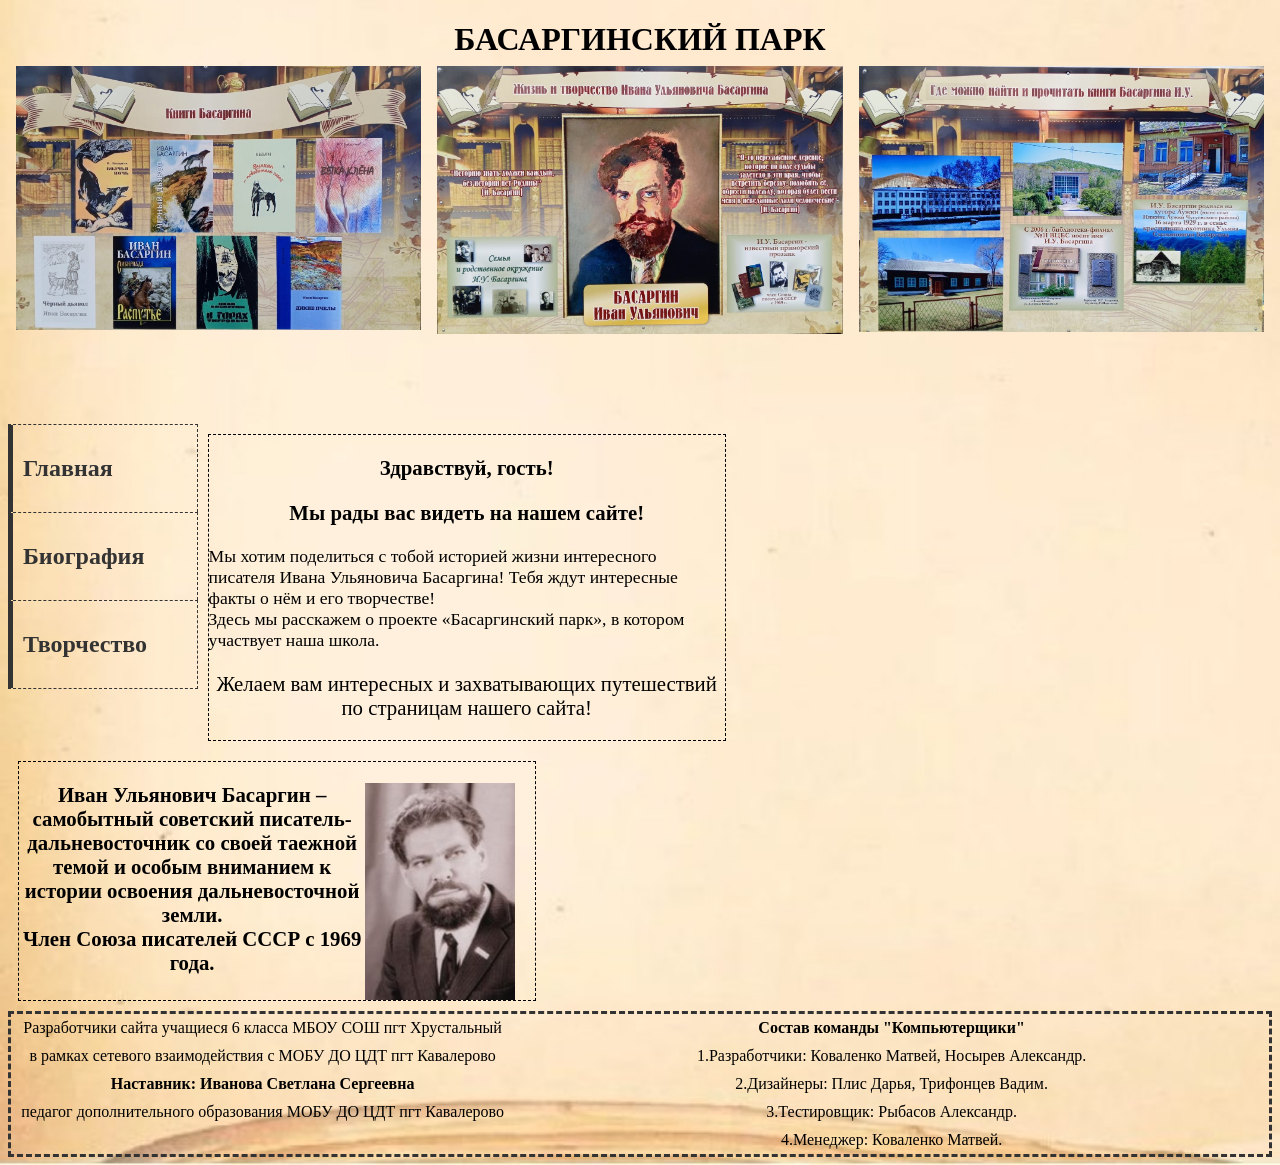
<file: index.html>
<!DOCTYPE HTML>
<html>
   <head>
        <meta charset="utf-8">
		<link rel="stylesheet" href="styles.css">
		<title>БАСАРГИНСКИЙ ПАРК</title>
		<body class="image-container"></body>
   </head>
	<div id="header"></div>
		<h1 class="header">БАСАРГИНСКИЙ ПАРК</h1>
		<div class="row">
		<div class="col-1"></div>
		<div class="col-2"></div>
		<div class="col-3"></div>
	</div>
	</header>
	<div class="menu">
		<li><a href="#"><h2><b>Главная</b></h2></a></li>
				<li><a href="Biography/biography.html"><h2><b>Биография</b></h2></a></li>
				<li><a href="Biography/Kreation/kreation.html"><h2><b>Творчество</b></h2></a></li>
				</div>
    <div class="section"> 
		<p><b>Здравствуй, гость!</b></p> 
		<p><b>Мы рады вас видеть на нашем сайте!</b></p>
		<p1>Мы хотим поделиться с тобой историей жизни интересного писателя Ивана Ульяновича Басаргина! 
			Тебя ждут интересные факты о нём и его творчестве!<br>
			Здесь мы расскажем о проекте «Басаргинский парк», в котором участвует наша школа.</p1>
		<p>Желаем вам интересных и захватывающих путешествий по страницам нашего сайта!</p>
	</div>
	<div class="section"> 
	    <p><img src="images/Foto1.jpeg" width="150"><b>Иван Ульянович Басаргин – самобытный советский писатель-дальневосточник со своей таежной темой и особым вниманием к истории освоения дальневосточной земли.<br> 
		Член Союза писателей СССР с 1969 года.
		</b></p>
	</div>
			
	<div class="footer">
       <table width="100%" cellspacing="0" cellpadding="5">
		<tr> 
		<td width="40%" valign="top">Разработчики сайта учащиеся 6 класса МБОУ СОШ пгт Хрустальный</td><td valign="top"><b>Состав команды "Компьютерщики"</b></td>
		</tr>
		<td> в рамках сетевого взаимодействия с МОБУ ДО ЦДТ пгт Кавалерово</td><td>1.Разработчики: Коваленко Матвей, Носырев Александр.</td>
		</tr>
		<td><b> Наставник: Иванова Светлана Сергеевна</b></td><td>2.Дизайнеры: Плис Дарья, Трифонцев Вадим.</td>
		</tr>
		<td>педагог дополнительного образования МОБУ ДО ЦДТ пгт Кавалерово </td><td>3.Тестировщик: Рыбасов Александр.</td>
		</tr>
		<td> </td><td>4.Менеджер: Коваленко Матвей.</td>
		</tr>
		</table> 
    </div>
	  
</html>
</file>
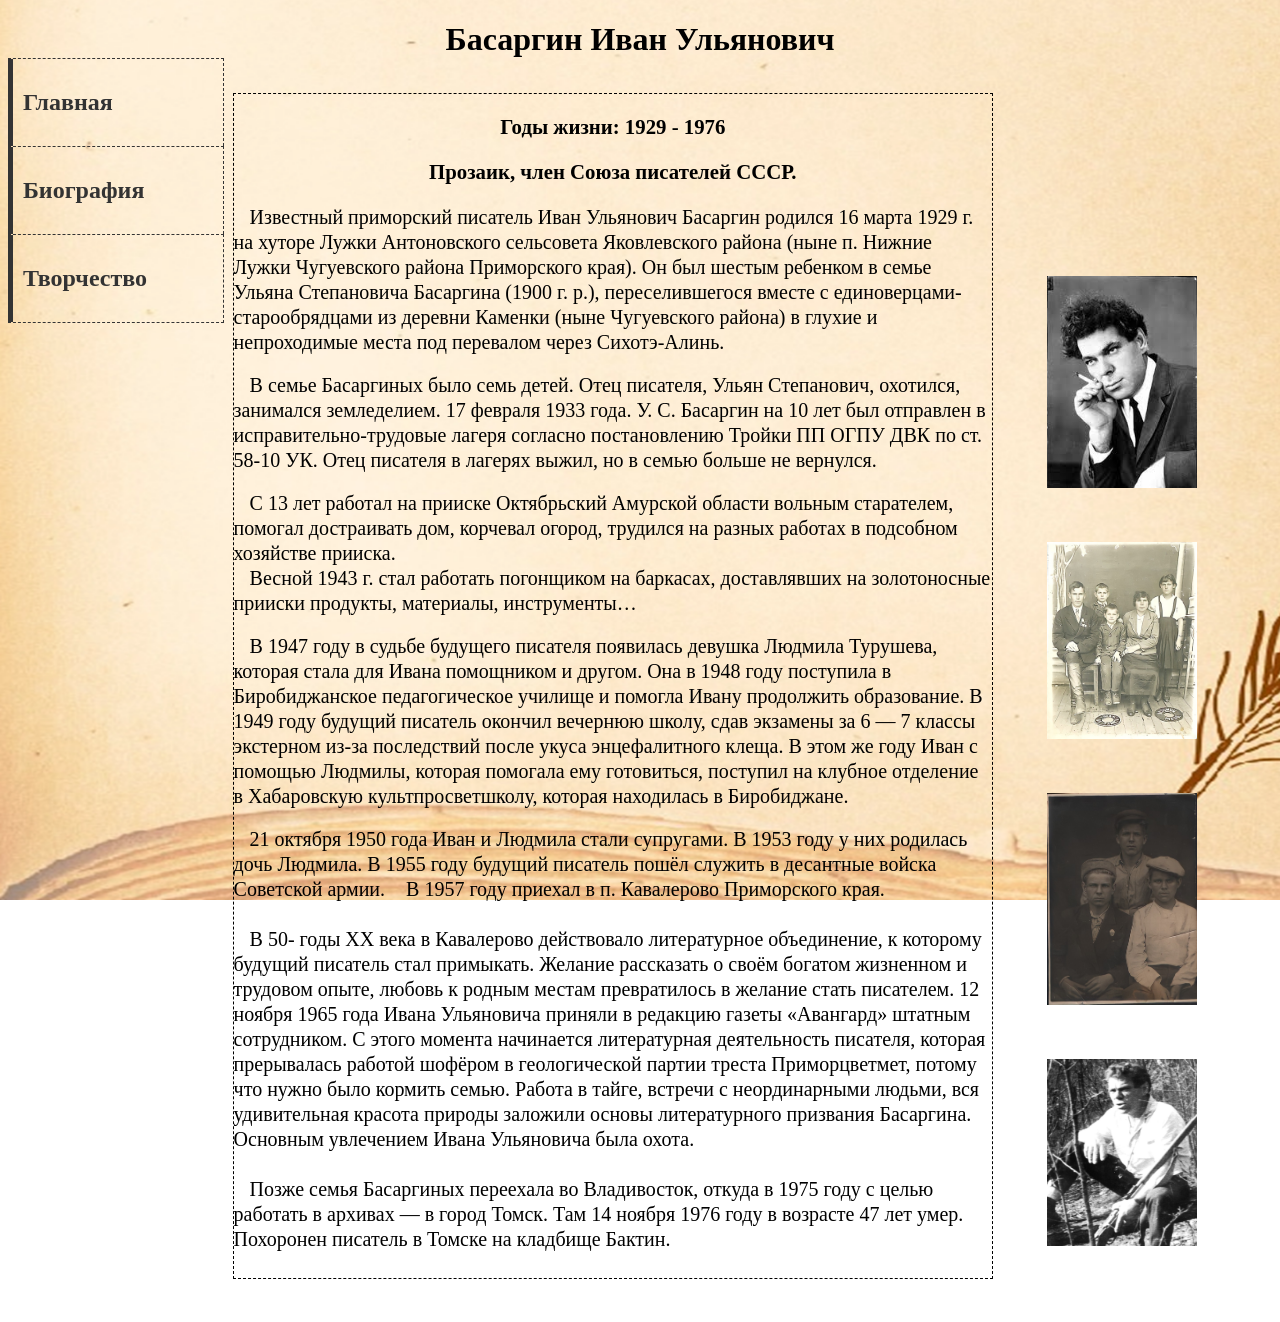
<file: Biography/biography.html>
<!DOCTYPE HTML>
<html>
   <head>
        <meta charset="utf-8">
		<link rel="stylesheet" href="styles_b.css">
		<title>БИОГРАФИЯ БАСАРГИНА</title>
		<body class="image-container"></body>
   </head>
	<div id="header"></div>
		<h1 class="header">Басаргин Иван Ульянович</h1>
	</div>
	</header>
	<div class="menu">
		<li><a href="../index.html"><h2><b>Главная</b></h2></a></li>
				<li><a href="#"><h2><b>Биография</b></h2></a></li>
				<li><a href="Kreation/kreation.html"><h2><b>Творчество</b></h2></a></li>
				</div>
	<div class="section"> 
		<p><b>Годы жизни: 1929 - 1976</b></p> 
		<p><b>Прозаик, член Союза писателей СССР.</b></p>
		<pp>Известный приморский писатель Иван Ульянович Басаргин родился 16 марта 1929 г. на хуторе Лужки Антоновского сельсовета Яковлевского района (ныне п. Нижние Лужки Чугуевского района Приморского края). 
			Он был шестым ребенком в семье Ульяна Степановича Басаргина (1900 г. р.), переселившегося вместе с единоверцами-старообрядцами из деревни Каменки (ныне Чугуевского района) в глухие и непроходимые места под перевалом через Сихотэ-Алинь.</pp><br><br> 
		<pp>В семье Басаргиных было семь детей. Отец писателя, Ульян Степанович, охотился, занимался земледелием. 17 февраля 1933 года. У. С. Басаргин на 10 лет был отправлен в исправительно-трудовые лагеря согласно постановлению Тройки ПП ОГПУ ДВК по ст. 58-10 УК. 
			Отец писателя в лагерях выжил, но в семью больше не вернулся.</pp><br><br>
		<pp>С 13 лет работал на прииске Октябрьский Амурской области вольным старателем, помогал достраивать дом, корчевал огород, трудился на разных работах в подсобном хозяйстве прииска.</pp><br> 
		<pp>Весной 1943 г. стал работать погонщиком на баркасах, доставлявших на золотоносные прииски продукты, материалы, инструменты…</pp><br><br> 
		<pp>В 1947 году в судьбе будущего писателя появилась девушка Людмила Турушева, которая стала для Ивана помощником и другом. Она в 1948 году поступила в Биробиджанское педагогическое училище и помогла Ивану продолжить образование. 
		В 1949 году будущий писатель окончил вечернюю школу, сдав экзамены за 6 — 7 классы экстерном из-за последствий после укуса энцефалитного клеща. 
		В этом же году Иван с помощью Людмилы, которая помогала ему готовиться, поступил на клубное отделение в Хабаровскую культпросветшколу, которая находилась в Биробиджане.</pp><br><br> 
		<pp>21 октября 1950 года Иван и Людмила стали супругами. В 1953 году у них родилась дочь Людмила. В 1955 году будущий писатель пошёл служить в десантные войска Советской армии.
		<pp>В 1957 году приехал в п. Кавалерово Приморского края.</pp><br><br>
		<pp> В 50- годы XX века в Кавалерово действовало литературное объединение, к которому будущий писатель стал примыкать. Желание рассказать о своём богатом жизненном и трудовом опыте, любовь к родным местам превратилось в желание стать писателем. 
		 12 ноября 1965 года Ивана Ульяновича приняли в редакцию газеты «Авангард» штатным сотрудником. С этого момента начинается литературная деятельность писателя, которая прерывалась работой шофёром в геологической партии треста Приморцветмет, потому что нужно было кормить семью. 
		 Работа в тайге, встречи с неординарными людьми, вся удивительная красота природы заложили основы литературного призвания Басаргина. Основным увлечением Ивана Ульяновича была охота.</pp><br><br> 
		<pp>Позже семья Басаргиных переехала во Владивосток, откуда в 1975 году с целью работать в архивах — в город Томск. Там 14 ноября 1976 году в возрасте 47 лет умер. Похоронен писатель в Томске на кладбище Бактин.</pp>
		</p>
	</div>
	<div class="section2"> 
	    <p><img src="imagesB/images (1).jpeg" width="150"></p><br>
		<p><img src="imagesB/Foto2.jpg" width="150"></p><br>
		<p><img src="imagesB/Foto3.jpg" width="150"></p><br>
		<p><img src="imagesB/basargin2.png" width="150"></p>
	
	</div>
</file>
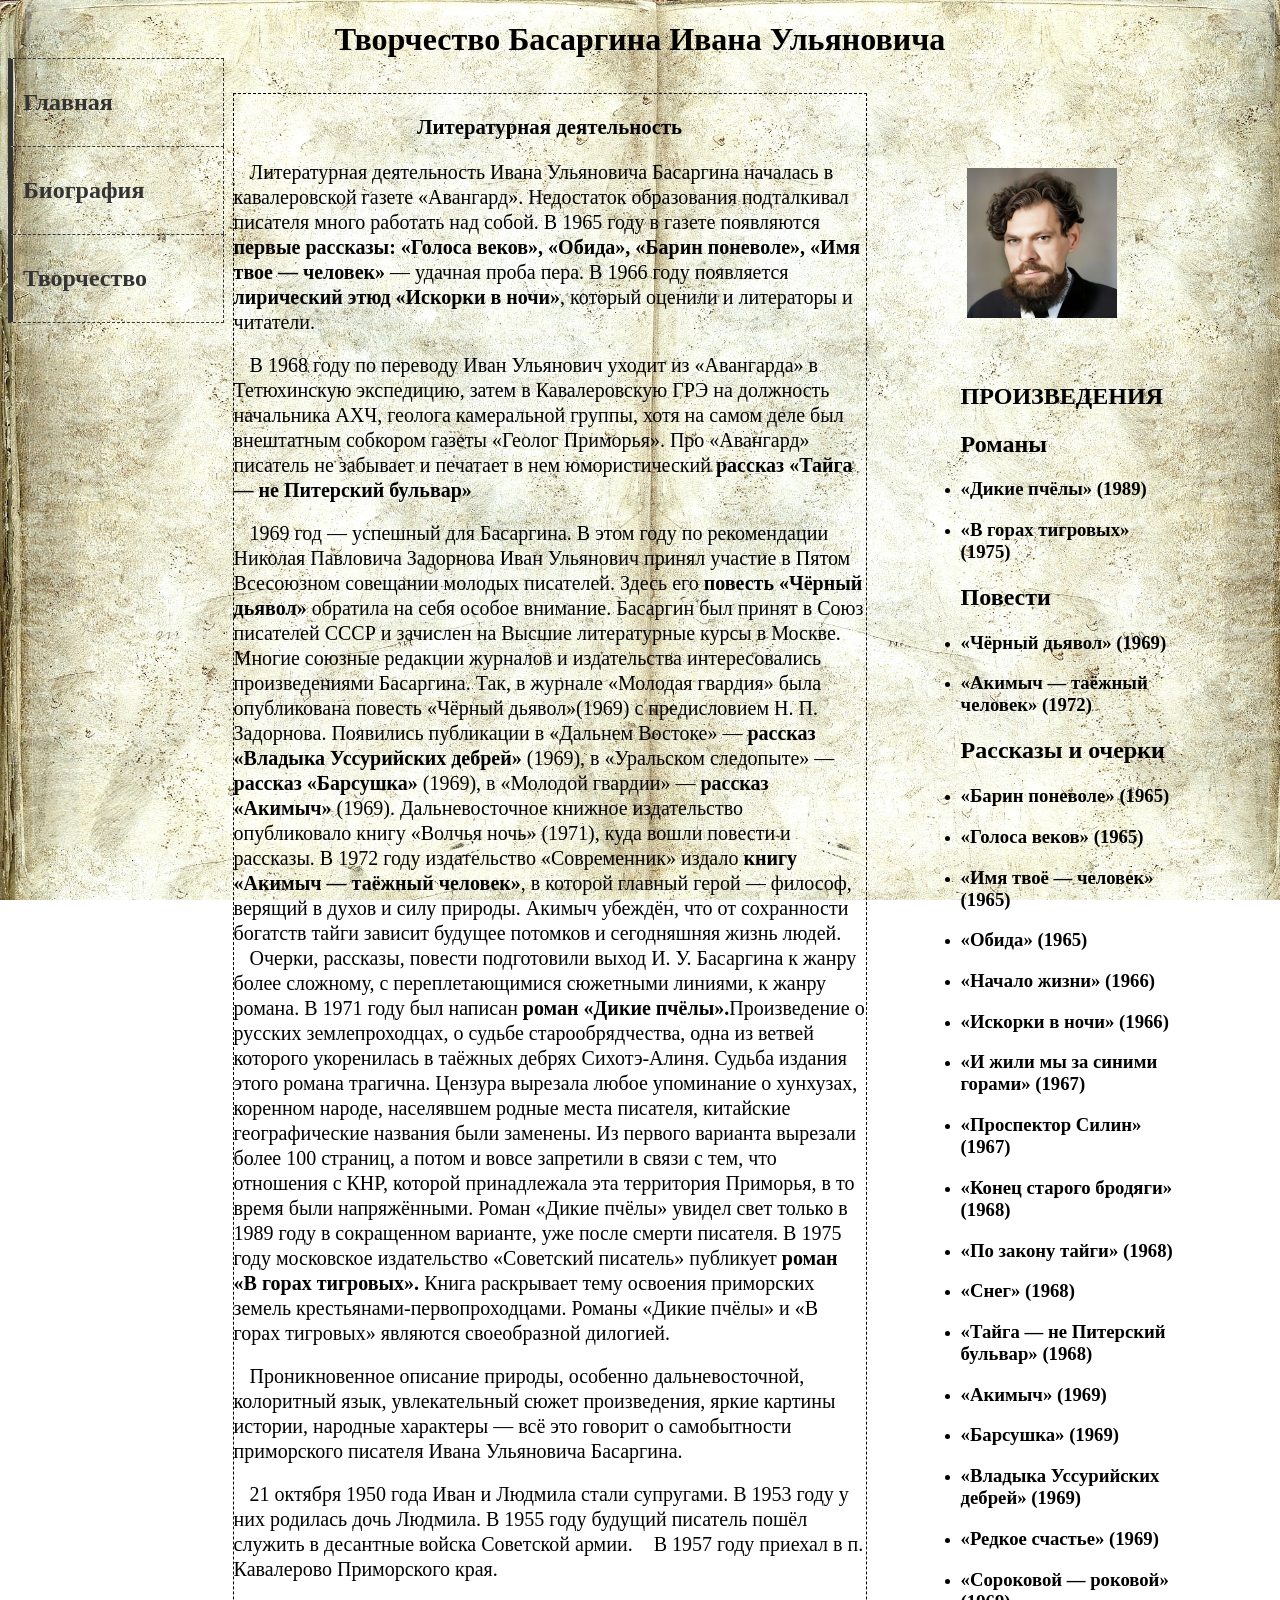
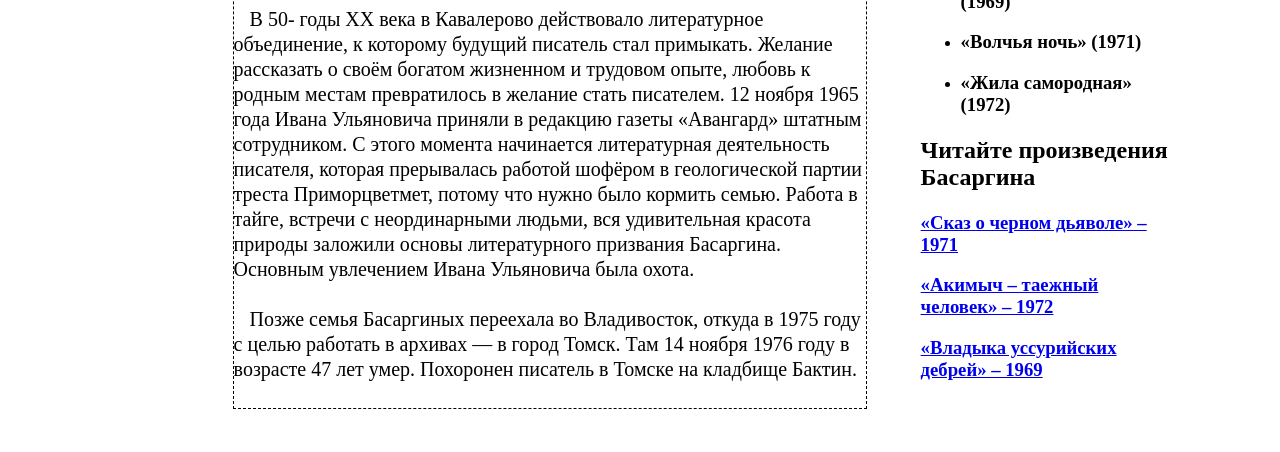
<file: Biography/Kreation/kreation.html>
<!DOCTYPE HTML>
<html>
   <head>
        <meta charset="utf-8">
		<link rel="stylesheet" href="styles_C.css">
		<title>ТВОРЧЕСТВО БАСАРГИНА</title>
		<body class="image-container"></body>
   </head>
	<div id="header"></div>
		<h1 class="header">Творчество Басаргина Ивана Ульяновича</h1>
	</div>
	</header>
	<div class="menu">
		<li><a href="../../index.html"><h2><b>Главная</b></h2></a></li>
				<li><a href="../biography.html"><h2><b>Биография</b></h2></a></li>
				<li><a href="#"><h2><b>Творчество</b></h2></a></li></div>
				
	<div class="section"> 
		<p><b>Литературная деятельность</b></p> 
		<pp>Литературная деятельность Ивана Ульяновича Басаргина началась в кавалеровской газете «Авангард». Недостаток образования подталкивал писателя много работать над собой. 
			В 1965 году в газете появляются <b>первые рассказы: «Голоса веков», «Обида», «Барин поневоле», «Имя твое — человек»</b> — удачная проба пера. 
			В 1966 году появляется <b>лирический этюд «Искорки в ночи»</b>, который оценили и литераторы и читатели.</pp><br><br> 
		<pp>В 1968 году по переводу Иван Ульянович уходит из «Авангарда» в Тетюхинскую экспедицию, затем в Кавалеровскую ГРЭ на должность начальника АХЧ, геолога камеральной группы, хотя на самом деле был внештатным собкором газеты «Геолог Приморья». 
			Про «Авангард» писатель не забывает и печатает в нем юмористический <b>рассказ «Тайга — не Питерский бульвар»</b></pp><br><br>
		<pp>1969 год — успешный для Басаргина. В этом году по рекомендации Николая Павловича Задорнова Иван Ульянович принял участие в Пятом Всесоюзном совещании молодых писателей. Здесь его <b>повесть «Чёрный дьявол»</b> обратила на себя особое внимание. Басаргин был принят в Союз писателей СССР и зачислен на Высшие литературные курсы в Москве. 
			Многие союзные редакции журналов и издательства интересовались произведениями Басаргина. Так, в журнале «Молодая гвардия» была опубликована повесть «Чёрный дьявол»(1969) с предисловием Н. П. Задорнова. 
			Появились публикации в «Дальнем Востоке» — <b>рассказ «Владыка Уссурийских дебрей»</b> (1969), в «Уральском следопыте» — <b>рассказ «Барсушка»</b> (1969), в «Молодой гвардии» — <b>рассказ «Акимыч»</b> (1969). 
			Дальневосточное книжное издательство опубликовало книгу «Волчья ночь» (1971), куда вошли повести и рассказы. 
			В 1972 году издательство «Современник» издало <b>книгу «Акимыч — таёжный человек»</b>, в которой главный герой — философ, верящий в духов и силу природы. Акимыч убеждён, что от сохранности богатств тайги зависит будущее потомков и сегодняшняя жизнь людей.</pp><br> 
		<pp>Очерки, рассказы, повести подготовили выход И. У. Басаргина к жанру более сложному, с переплетающимися сюжетными линиями, к жанру романа. В 1971 году был написан <b>роман «Дикие пчёлы».</b>Произведение о русских землепроходцах, о судьбе старообрядчества, одна из ветвей которого укоренилась в таёжных дебрях Сихотэ-Алиня. 
			Судьба издания этого романа трагична. Цензура вырезала любое упоминание о хунхузах, коренном народе, населявшем родные места писателя, китайские географические названия были заменены. Из первого варианта вырезали более 100 страниц, 
			а потом и вовсе запретили в связи с тем, что отношения с КНР, которой принадлежала эта территория Приморья, в то время были напряжёнными. Роман «Дикие пчёлы» увидел свет только в 1989 году в сокращенном варианте, уже после смерти писателя. 
			В 1975 году московское издательство «Советский писатель» публикует <b>роман «В горах тигровых».</b> Книга раскрывает тему освоения приморских земель крестьянами-первопроходцами.
			Романы «Дикие пчёлы» и «В горах тигровых» являются своеобразной дилогией.</pp><br><br> 
		<pp>Проникновенное описание природы, особенно дальневосточной, колоритный язык, увлекательный сюжет произведения, яркие картины истории, народные характеры — всё это говорит о самобытности приморского писателя Ивана Ульяновича Басаргина.</pp><br><br> 
		
		<pp>21 октября 1950 года Иван и Людмила стали супругами. В 1953 году у них родилась дочь Людмила. В 1955 году будущий писатель пошёл служить в десантные войска Советской армии.
		<pp>В 1957 году приехал в п. Кавалерово Приморского края.</pp><br><br>
		<pp> В 50- годы XX века в Кавалерово действовало литературное объединение, к которому будущий писатель стал примыкать. Желание рассказать о своём богатом жизненном и трудовом опыте, любовь к родным местам превратилось в желание стать писателем. 
		 12 ноября 1965 года Ивана Ульяновича приняли в редакцию газеты «Авангард» штатным сотрудником. С этого момента начинается литературная деятельность писателя, которая прерывалась работой шофёром в геологической партии треста Приморцветмет, потому что нужно было кормить семью. 
		 Работа в тайге, встречи с неординарными людьми, вся удивительная красота природы заложили основы литературного призвания Басаргина. Основным увлечением Ивана Ульяновича была охота.</pp><br><br> 
		<pp>Позже семья Басаргиных переехала во Владивосток, откуда в 1975 году с целью работать в архивах — в город Томск. Там 14 ноября 1976 году в возрасте 47 лет умер. Похоронен писатель в Томске на кладбище Бактин.</pp>
		</p>
	</div>
	<div class="section2"> 
	<p><img src="images_C/Басаргин_И.jpeg" width="150"></p><br>
	    <ul class="class1">
			<p><h2><b>ПРОИЗВЕДЕНИЯ</b></h2></p>
			<p><h2><b>Романы</b></h2></p>
			<li><h3>«Дикие пчёлы» (1989)</h3></li>
			<li><h3>«В горах тигровых» (1975)</h3></li>
			<p><h2><b>Повести</b></h2></p>
			<li><h3>«Чёрный дьявол» (1969)</h3></li>
			<li><h3>«Акимыч — таёжный человек» (1972)</h3></li>
			<p><h2><b>Рассказы и очерки</b></h2></p>
			<li><h3>«Барин поневоле» (1965)</h3></li>
			<li><h3>«Голоса веков» (1965)</h3></li>
			<li><h3>«Имя твоё — человек» (1965)</h3></li>
			<li><h3>«Обида» (1965)</h3></li>
			<li><h3>«Начало жизни» (1966)</h3></li>
			<li><h3>«Искорки в ночи» (1966)</h3></li>
			<li><h3>«И жили мы за синими горами» (1967)</h3></li>
			<li><h3>«Проспектор Силин» (1967)</h3></li>
			<li><h3>«Конец старого бродяги» (1968)</h3></li>
			<li><h3>«По закону тайги» (1968)</h3></li>
			<li><h3>«Снег» (1968)</h3></li>
			<li><h3>«Тайга — не Питерский бульвар» (1968)</h3></li>
			<li><h3>«Акимыч» (1969)</h3></li>
			<li><h3>«Барсушка» (1969)</h3></li>
			<li><h3>«Владыка Уссурийских дебрей» (1969)</h3></li>
			<li><h3>«Редкое счастье» (1969)</h3></li>
			<li><h3>«Сороковой — роковой» (1969)</h3></li>
			<li><h3>«Волчья ночь» (1971)</h3></li>
			<li><h3>«Жила самородная» (1972)</h3></li>
    </ul>
	<p><h2><b>Читайте произведения Басаргина</b></h2></p>
	<a href="Басаргин И.У. «Сказ о черном дьяволе» – 1971.pdf" download><h3><b>«Сказ о черном дьяволе» – 1971</b></h3></a>
	<a href="Басаргин И.У. «Акимыч – таежный человек» – 1972.pdf" download><h3><b>«Акимыч – таежный человек» – 1972</b></h3></a>
	<a href="Басаргин И.У. «Владыка уссурийских дебрей» – 1969.pdf" download><h3><b>«Владыка уссурийских дебрей» – 1969</b></h3></a>
	</div>
</file>
<file: styles.css>
.image-container {
  background-image: url("images/фон2.jpg");
  background-repeat: no-repeat;
  background-size: cover;
}
.header {
	margin-bottom:0; 
	text-align:center;
}
* {
  box-sizing: border-box;
}

.col-1 {
  height: 350px;
  width: 33.333%;
  background-image: url("images/Басаргин3.jpeg");
  background-size: contain;
  background-repeat: no-repeat;
  margin: .5rem;
}
.col-2 {
  height: 350px;
  width: 33.333%; 
  background-image: url("images/Басаргин1.jpeg");
  background-size: contain;
  background-repeat: no-repeat;
  margin: .5rem;
}
.col-3 {
  height: 350px;
  width: 33.333%; 
  background-image: url("images/Басаргин2.jpeg");
  background-size: contain;
  background-repeat: no-repeat;
  margin: .5rem;
}
.row {
    display: flex;
    flex-flow: row nowrap;
    align-items: center;
    align-content: center;
    justify-content: space-between;
}
.menu {
	height:100%;width:15%;float:left; 

}	
   
  .menu {
        margin-left: 0px;
        padding-left: 0px;
        list-style: none;
}
    .menu a {
        display: block;
        width: 100%;
        padding:10px;
        border-top: 1px dashed #333;
        border-right: 1px dashed #333;
        border-left: 5px solid #333;
        text-decoration: none;
        color: #333;
}
    .menu li:last-child a {
        border-bottom: 1px dashed #333;
}
 .section {	
	display: inline-block;	
	height:100%;
	width:41%;
	float:left;
	justify-content: space-between;
	margin: 10px;
	border: 1px dashed black;
}
.section p {
	font-size: 1.3em;
	text-align: center;
}
.section p1 {
	 font-size: 1.1em; 
	 text-align: justify;
}
.section img {
  float: right;
  margin-right: 20px;
}
.footer {
	clear:both;
	text-align:center;
	border: 3px dashed #333;
}
</file>
<file: Biography/styles_b.css>
.image-container {
  background-image: url("imagesB/фон.png");
  background-repeat: no-repeat;
  background-size: cover;
  background-attachment: fixed;
}
.header {
	margin-bottom:0; 
	text-align:center;
}
.menu {
	height:100%;width:15%;float:left; 

}	
   
  .menu {
        margin-left: 0px;
        padding-left: 0px;
        list-style: none;
}
    .menu a {
        display: block;
        width: 100%;
        padding:10px;
        border-top: 1px dashed #333;
        border-right: 1px dashed #333;
        border-left: 5px solid #333;
        text-decoration: none;
        color: #333;
}
    .menu li:last-child a {
        border-bottom: 1px dashed #333;
}
.section {	
	display: inline-block;	
	height:100%;
	width:60%;
	float:center;
	justify-content: space-between;
	margin: 35px;
	border: 1px dashed black;
}
.section p {
	font-size: 1.3em;
	text-align: center;
}
.section2 img {
  float: center;
  margin-right: 10px;
}
.section2 {	
	display: inline-block;	
	height:100%;
	width:15%;
	float:center;
	justify-content: space-between;
	margin: 15px;
	
}
.section pp {
	font-size: 20px; 
	line-height: 25px; 
	text-align:justify; 
	text-indent: 15px;
    margin-left: 1rem;
   }
</file>
<file: Biography/Kreation/styles_C.css>
.image-container {
  background-image: url("images_C/Foto_5.jpg");
  background-repeat: no-repeat;
  background-size: cover;
  background-attachment: fixed;
}
.header {
	margin-bottom:0; 
	text-align:center;
}
.menu {
	height:100%;width:15%;float:left; 
}	
   
  .menu {
        margin-left: 0px;
        padding-left: 0px;
        list-style: none;
}
    .menu a {
        display: block;
        width: 100%;
        padding:10px;
        border-top: 1px dashed #333;
        border-right: 1px dashed #333;
        border-left: 5px solid #333;
        text-decoration: none;
        color: #333;
}
    .menu li:last-child a {
        border-bottom: 1px dashed #333;
}
.section {	
	display: inline-block;	
	height:100%;
	width:50%;
	float:center;
	justify-content: space-between;
	margin: 35px;
	border: 1px dashed black;
}
.section p {
	font-size: 1.3em;
	text-align: center;
}
.section2 {	
	display: inline-block;	
	height:100%;
	width:20%;
	float:margin-top;
	
	margin: 15px;
	
}
.section2 img {
  float: center;
  margin-right: 10px;
}
.section2 p {
	font-size: 1.3em;
	text-align: center;
}
.section pp {
	font-size: 20px; 
	line-height: 25px; 
	text-align:justify; 
	text-indent: 15px;
    margin-left: 1rem;
   }
.ui class1 { 
	list-style-type: circle; 
}
</file>
